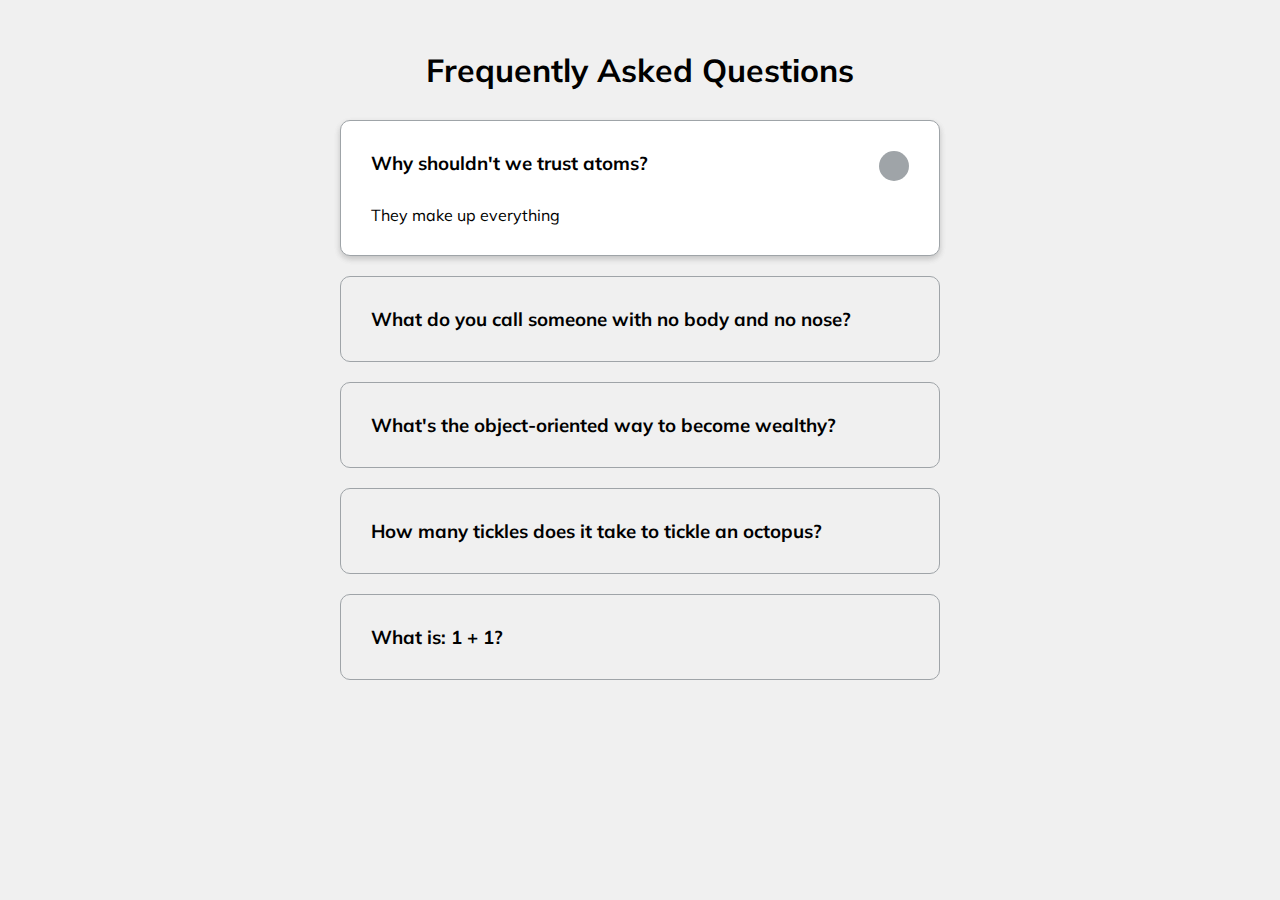
<file: FAQ/index.html>
<!DOCTYPE html>
<html lang="en">
<head>
  <meta charset="UTF-8">
  <meta http-equiv="X-UA-Compatible" content="IE=edge">
  <meta name="viewport" content="width=device-width, initial-scale=1.0">
  <link rel="stylesheet" href="https://cdnjs.cloudflare.com/ajax/libs/font-awesome/5.15.2/css/all.min.css" integrity="sha512-HK5fgLBL+xu6dm/Ii3z4xhlSUyZgTT9tuc/hSrtw6uzJOvgRr2a9jyxxT1ely+B+xFAmJKVSTbpM/CuL7qxO8w==" crossorigin="anonymous" />
  <link rel="stylesheet" href="style.css">
  <title>FAQ Collapse</title>
</head>
<body>
  <h1>Frequently Asked Questions</h1>
  <div class="faq-container">
    <div class="faq active">
      <h3 class="faq-title">
        Why shouldn't we trust atoms?
      </h3>

      <p class="faq-text">
        They make up everything
      </p>

      <button class="faq-toggle">
        <i class="fas fa-chevron-down"></i>
        <i class="fas fa-times"></i>
      </button>
    </div>

    <div class="faq">
      <h3 class="faq-title">
        What do you call someone with no body and no nose?
      </h3>
      <p class="faq-text">
        Nobody knows.
      </p>
      <button class="faq-toggle">
        <i class="fas fa-chevron-down"></i>
        <i class="fas fa-times"></i>
      </button>
    </div>
    
    <div class="faq">
      <h3 class="faq-title">
        What's the object-oriented way to become wealthy?
      </h3>
      <p class="faq-text">
        Inheritance.
      </p>
      <button class="faq-toggle">
        <i class="fas fa-chevron-down"></i>
        <i class="fas fa-times"></i>
      </button>
    </div>
    
    <div class="faq">
      <h3 class="faq-title">
        How many tickles does it take to tickle an octopus?
      </h3>
      <p class="faq-text">
        Ten-tickles!
      </p>
      <button class="faq-toggle">
        <i class="fas fa-chevron-down"></i>
        <i class="fas fa-times"></i>
      </button>
    </div>
    
    <div class="faq">
      <h3 class="faq-title">
        What is: 1 + 1?
      </h3>
      <p class="faq-text">
        Depends on who are you asking.
      </p>
      <button class="faq-toggle">
        <i class="fas fa-chevron-down"></i>
        <i class="fas fa-times"></i>
      </button>
    </div>
  </div>
  <script src="script.js"></script>
</body>
</html>
</file>
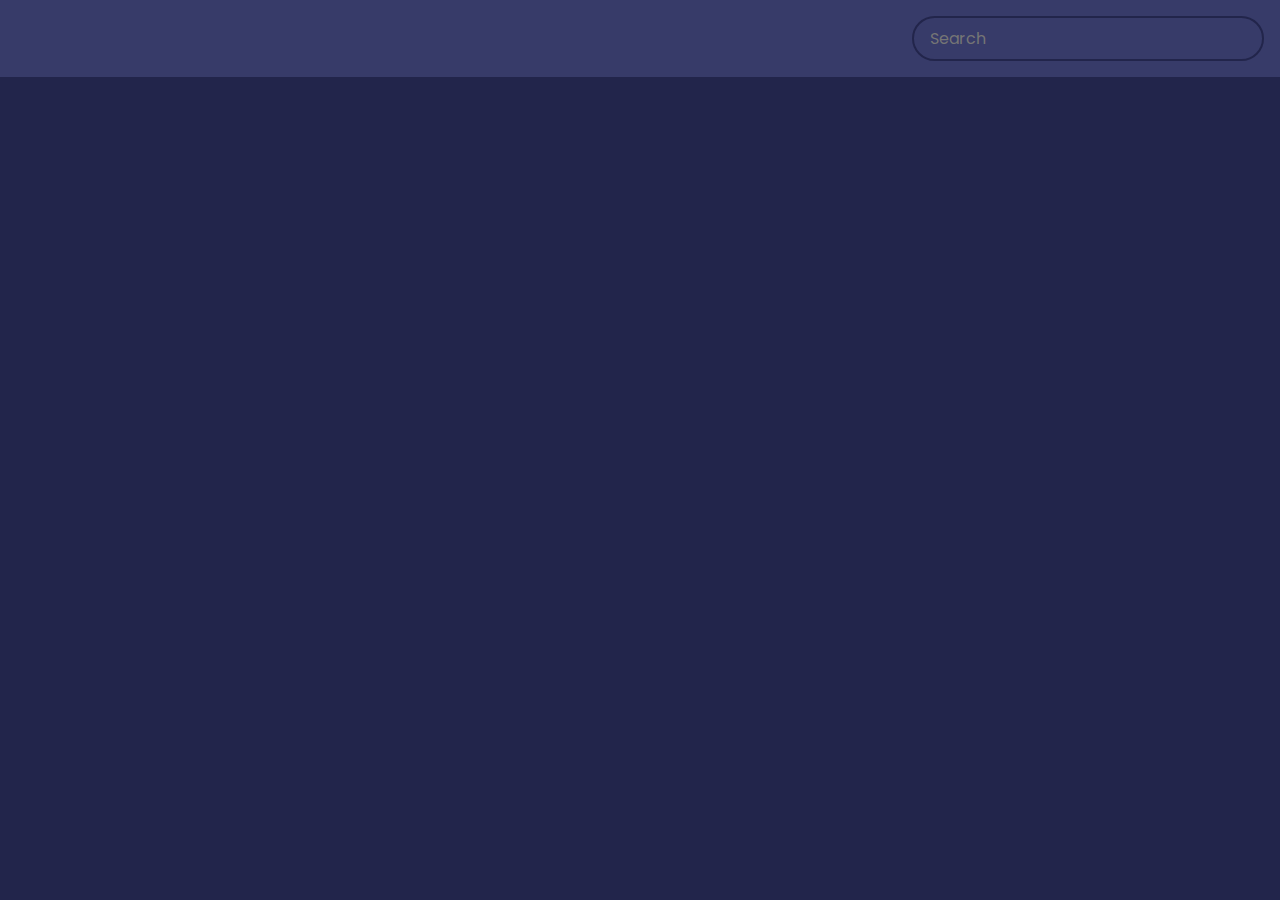
<file: movieApp/index.html>
<!DOCTYPE html>
<html lang="en">
<head>
  <meta charset="UTF-8">
  <meta http-equiv="X-UA-Compatible" content="IE=edge">
  <meta name="viewport" content="width=device-width, initial-scale=1.0">
  <link rel="stylesheet" href="style.css">
  <title>Movie App</title>
</head>
<body>
  <header>
    <form id="form">
      <input type="text" id="search" class="search" placeholder="Search"></input>
    </form>
  </header>

  <main id="main"></main>


  <script src="script.js"></script>
</body>
</html>
</file>
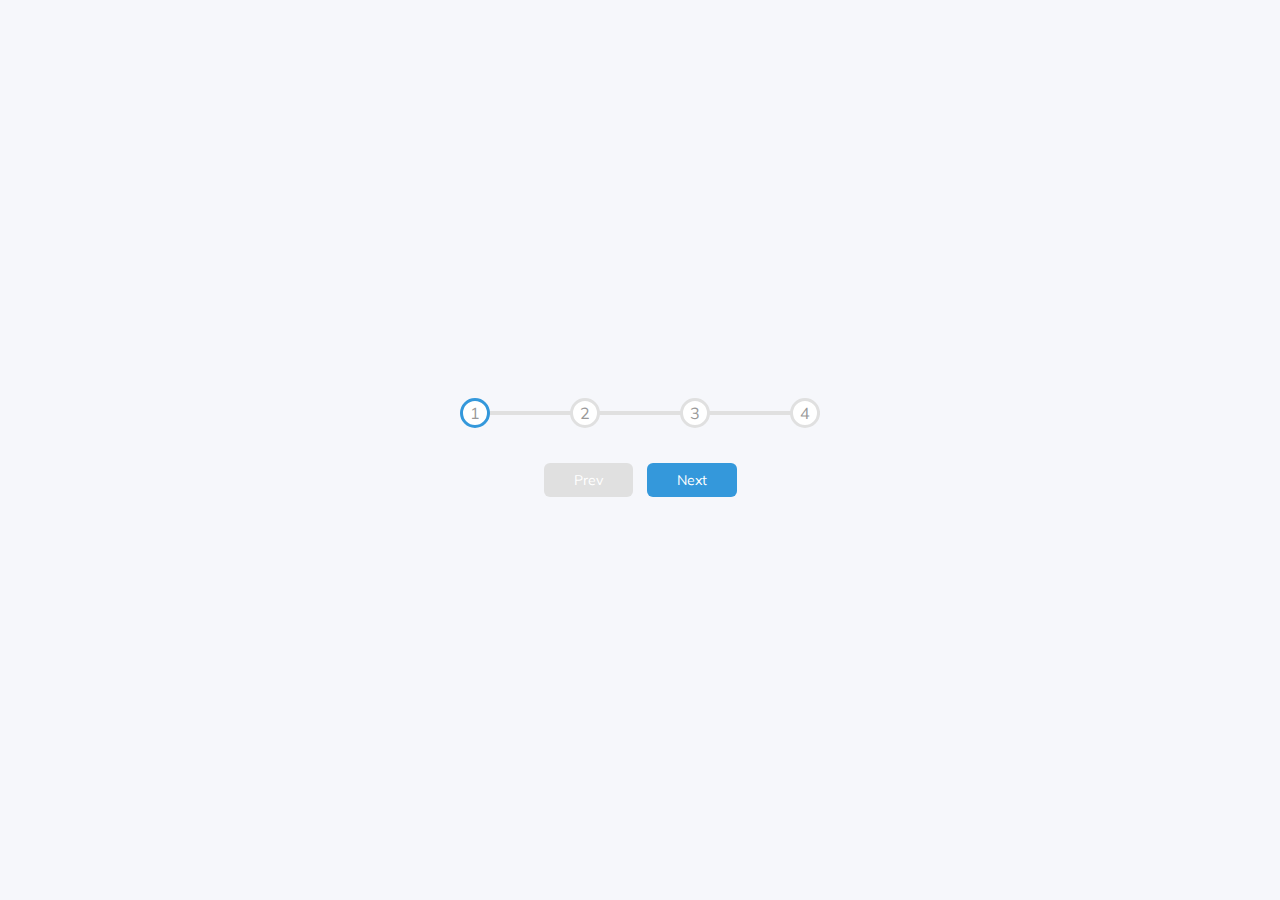
<file: progress-steps/index.html>
<!DOCTYPE html>
<html lang="en">
<head>
  <meta charset="UTF-8">
  <meta http-equiv="X-UA-Compatible" content="IE=edge">
  <meta name="viewport" content="width=device-width, initial-scale=1.0">
  <link rel="stylesheet" href="style.css">
  <title>Progress Steps</title>
</head>
<body>
  <div class="container">
    <div class="progress-container">
      <div class="progress" id="progress"></div>
      <div class="circle active">1</div>
      <div class="circle">2</div>
      <div class="circle">3</div>
      <div class="circle">4</div>
    </div>

    <button class="btn" id="prev" disabled>Prev</button>
    <button class="btn" id="next">Next</button>
  </div>
  
  <script src="script.js"></script>
</body>
</html>
</file>
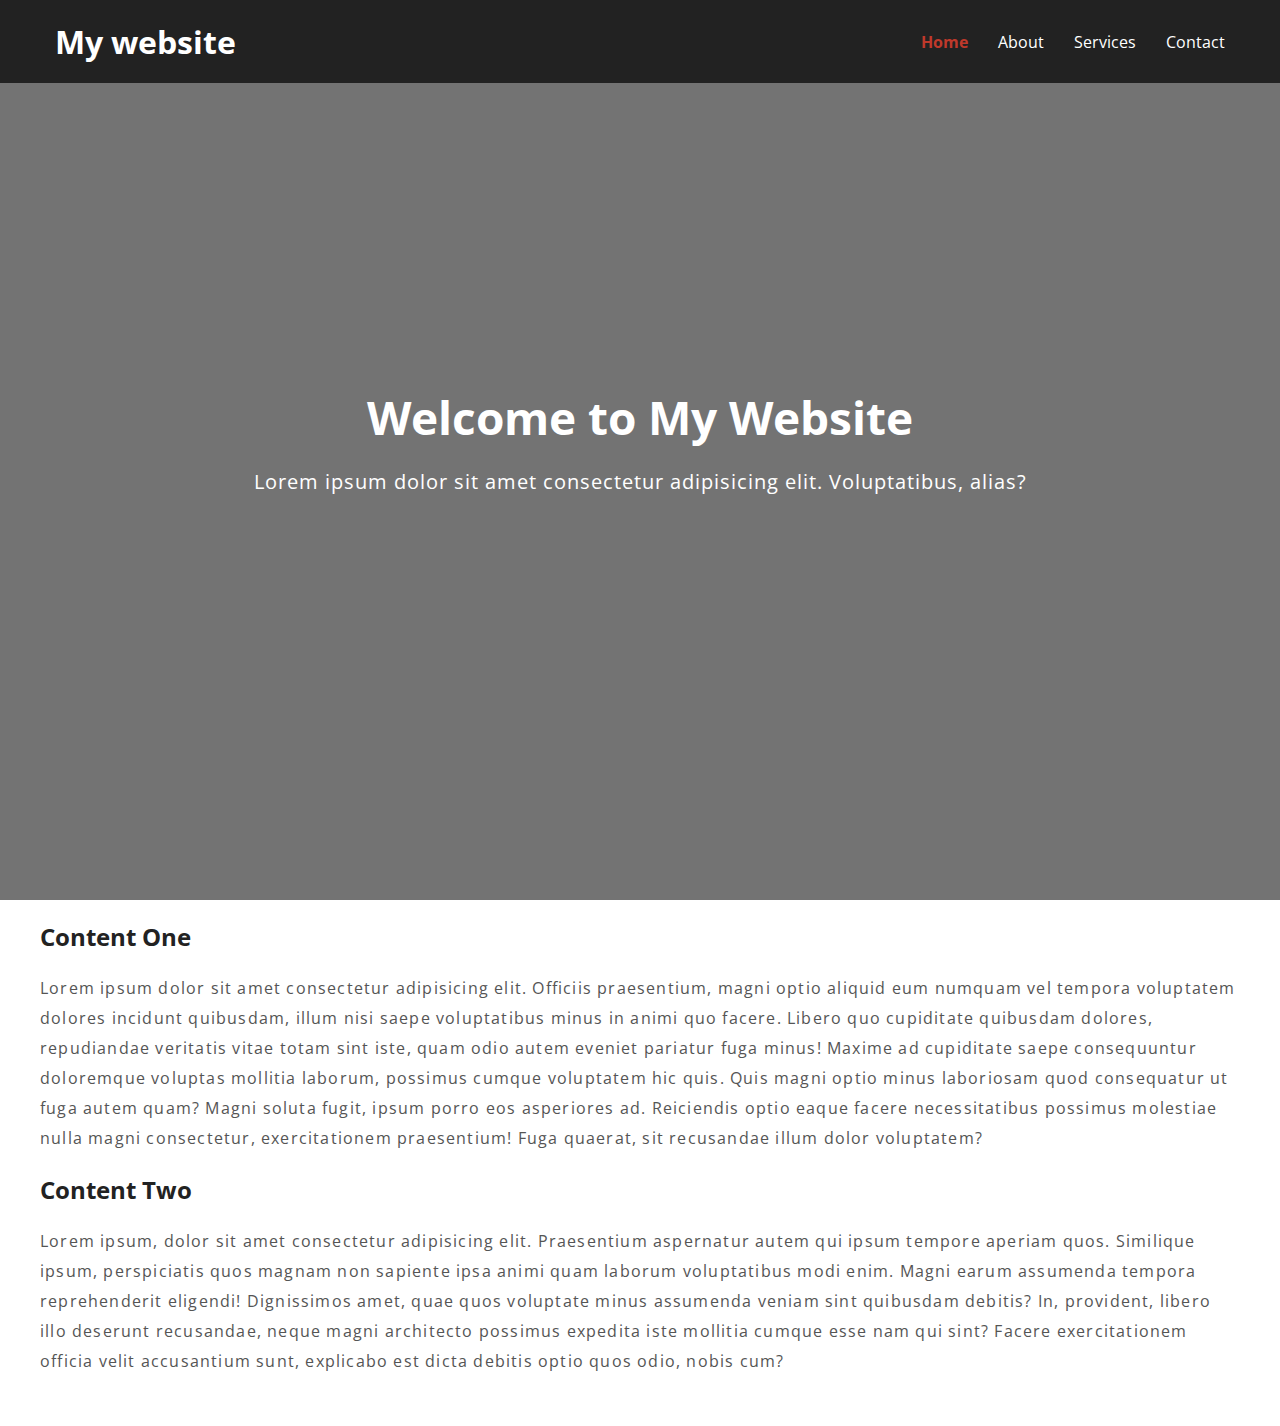
<file: stickyNavbar/index.html>
<!DOCTYPE html>
<html lang="en">
<head>
  <meta charset="UTF-8">
  <meta http-equiv="X-UA-Compatible" content="IE=edge">
  <meta name="viewport" content="width=device-width, initial-scale=1.0">
  <link rel="stylesheet" href="style.css">
  <title>Sticky Navbar</title>
</head>
<body>
  <nav class="nav">
    <div class="container">
      <h1 class="logo"><a href="/index.html">My website</a></h1>
      <ul>
        <li><a href="#" class="current">Home</a></li>
        <li><a href="#">About</a></li>
        <li><a href="#">Services</a></li>
        <li><a href="#">Contact</a></li>
      </ul>
    </div>
  </nav>

  <div class="hero">
    <div class="conatiner">
      <h1>Welcome to My Website</h1>
      <p>Lorem ipsum dolor sit amet consectetur adipisicing elit. Voluptatibus, alias?</p>
    </div>
  </div>

  <section class="container content">
    <h2>Content One</h2>
    <p>Lorem ipsum dolor sit amet consectetur adipisicing elit. Officiis praesentium, magni optio aliquid eum numquam vel tempora voluptatem dolores incidunt quibusdam, illum nisi saepe voluptatibus minus in animi quo facere. Libero quo cupiditate quibusdam dolores, repudiandae veritatis vitae totam sint iste, quam odio autem eveniet pariatur fuga minus! Maxime ad cupiditate saepe consequuntur doloremque voluptas mollitia laborum, possimus cumque voluptatem hic quis. Quis magni optio minus laboriosam quod consequatur ut fuga autem quam? Magni soluta fugit, ipsum porro eos asperiores ad. Reiciendis optio eaque facere necessitatibus possimus molestiae nulla magni consectetur, exercitationem praesentium! Fuga quaerat, sit recusandae illum dolor voluptatem?</p>

    <h3>Content Two</h3>
    <p>Lorem ipsum, dolor sit amet consectetur adipisicing elit. Praesentium aspernatur autem qui ipsum tempore aperiam quos. Similique ipsum, perspiciatis quos magnam non sapiente ipsa animi quam laborum voluptatibus modi enim. Magni earum assumenda tempora reprehenderit eligendi! Dignissimos amet, quae quos voluptate minus assumenda veniam sint quibusdam debitis? In, provident, libero illo deserunt recusandae, neque magni architecto possimus expedita iste mollitia cumque esse nam qui sint? Facere exercitationem officia velit accusantium sunt, explicabo est dicta debitis optio quos odio, nobis cum?</p>
  </section>


  <script src="script.js"></script>
</body>
</html>
</file>
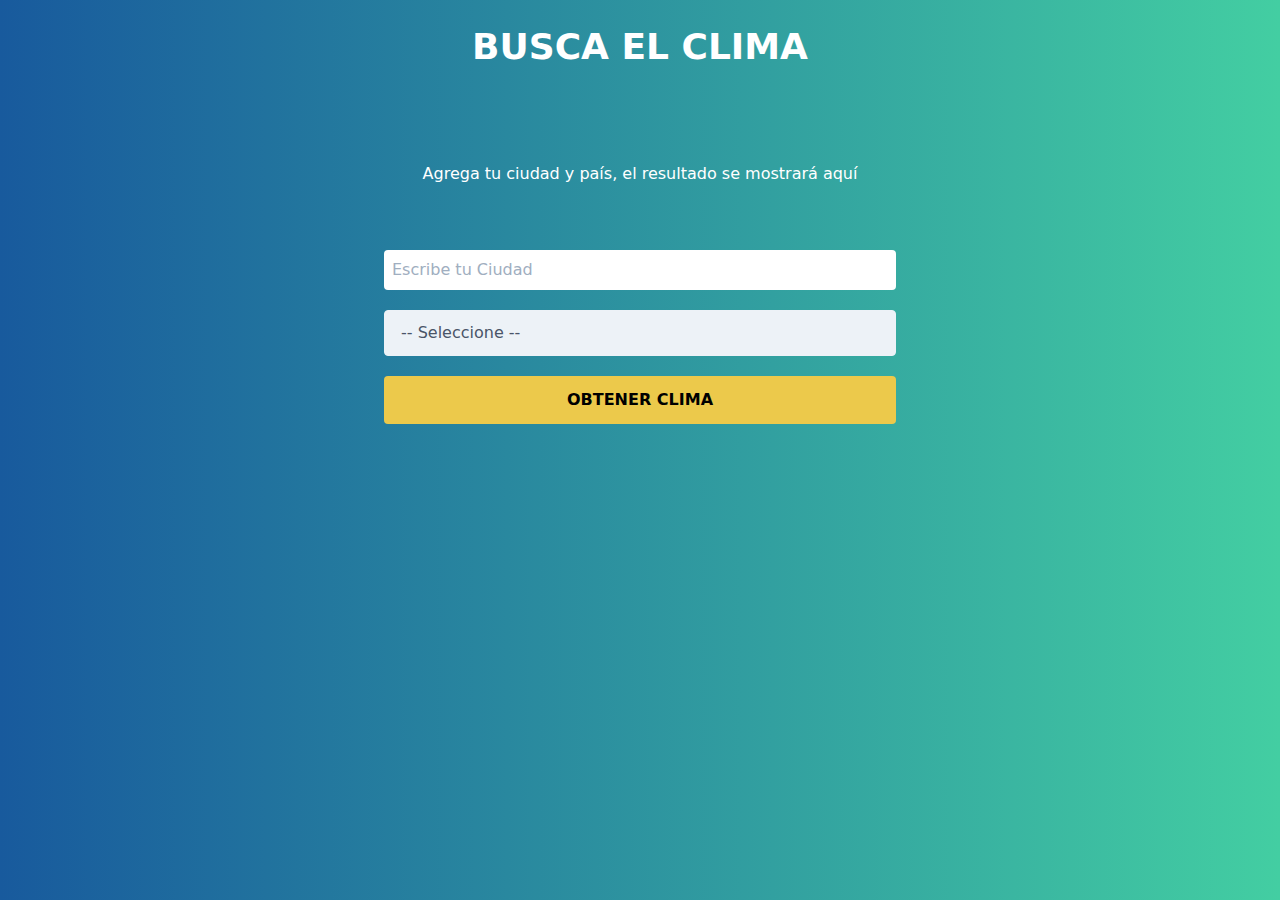
<file: weather/index.html>
<!DOCTYPE html>
<html lang="en">
<head>
    <meta charset="UTF-8">
    <meta name="viewport" content="width=device-width, initial-scale=1.0">
    <title>Clima - JavaScript Moderno</title>

    <link href="css/style.css" rel="stylesheet">
    <link href="css/tailwind.min.css" rel="stylesheet">
</head>
<body>

    <div class="container mx-auto ">
        <h1 id="titulo" class="text-4xl mt-5 text-white font-bold uppercase text-center">Busca el Clima</h1>
        <div class="max-w-lg mx-auto ">

            <div class="p-6 mt-10">
                <div id="resultado">
                    <p class="text-center text-white mt-6">Agrega tu ciudad y país, el resultado se mostrará aquí</p>
                </div>
            </div>
            
            <form id="formulario" class="mt-10 " action="#" method="POST">
                <div class="mt-5">
                    <input 
                        type="text" 
                        name="ciudad"
                        id="ciudad"
                        placeholder="Escribe tu Ciudad"
                        class="w-full p-2 rounded"
                    />
                </div>
                <div class="mt-5">
                    <select 
                        class="block appearance-none w-full bg-gray-200 border border-gray-200 text-gray-700 py-3 px-4 pr-8 rounded leading-tight focus:outline-none focus:bg-white focus:border-gray-500" 
                        id="pais"
                    >
                        <option disabled selected value="">-- Seleccione --</option>
                        <option value="AR">Argentina</option>
                        <option value="CO">Colombia</option>
                        <option value="CR">Costa Rica</option>
                        <option value="ES">España</option>
                        <option value="US">Estados Unidos</option>
                        <option value="MX">México</option>
                        <option value="US">USA</option>
                    </select>
                </div>

                <input 
                    type="submit"
                    class="mt-5 w-full bg-yellow-500 p-3  uppercase font-bold cursor-pointer rounded"
                    value="Obtener Clima"
                />

            </form>

     
        </div>
    </div>

    <script src="js/app.js"></script>
</body>
</html>
</file>
<file: FAQ/style.css>
@import url("https://fonts.googleapis.com/css?family=Muli&display=swap");

* {
  box-sizing: border-box;
}

body {
  font-family: "Muli", sans-serif;
  background-color: #f0f0f0;
}

h1 {
  margin: 50px 0 30px;
  text-align: center;
}

.faq-container {
  max-width: 600px;
  margin: 0 auto;
}

.faq {
  background-color: transparent;
  border: 1px solid #9fa4a8;
  border-radius: 10px;
  margin: 20px 0;
  padding: 30px;
  position: relative;
  overflow: hidden;
  transition: 0.3s ease;
}

.faq.active {
  background-color: #fff;
  box-shadow: 0 3px 6px rgba(0, 0, 0, 0.1), 0 3px 6px rgba(0, 0, 0, 0.1);
}

.faq.active::before,
.faq.active::after {
  content: "\f075";
  font-family: "Font Awesome 5 Free";
  color: #2ecc71;
  font-size: 7rem;
  position: absolute;
  opacity: 0.2;
  top: 20px;
  left: 20px;
  z-index: 0;
}

.faq.active::before {
  color: #3498db;
  top: -10px;
  left: -30px;
  transform: rotateY(180deg);
}

.faq-title {
  margin: 0 35px 0 0;
}

.faq-text {
  display: none;
  margin: 30px 0 0;
}

.faq.active .faq-text {
  display: block;
}

.faq-toggle {
  background-color: transparent;
  border: 0;
  border-radius: 50%;
  cursor: pointer;
  display: flex;
  align-items: center;
  justify-content: center;
  font-size: 16px;
  padding: 0;
  position: absolute;
  top: 30px;
  right: 30px;
  height: 30px;
  width: 30px;
}

.faq-toggle:focus {
  outline: 0;
}

.faq-toggle .fa-times {
  display: none;
}

.faq.active .faq-toggle .fa-times {
  color: #fff;
  display: block;
}

.faq.active .faq-toggle .fa-chevron-down {
  display: none;
}

.faq.active .faq-toggle {
  background-color: #9fa4a8;
}
</file>
<file: movieApp/style.css>
@import url("https://fonts.googleapis.com/css?family=Poppins&display=swap");

:root {
  --primary-color: #22254b;
  --secondary-color: #373b69;
}

* {
  box-sizing: border-box;
}

body {
  background-color: var(--primary-color);
  font-family: "Poppins", sans-serif;
  margin: 0;
}

header {
  padding: 1rem;
  display: flex;
  justify-content: flex-end;
  background-color: var(--secondary-color);
}

.search {
  background-color: transparent;
  border: 2px solid var(--primary-color);
  border-radius: 50px;
  font-family: inherit;
  font-size: 1rem;
  padding: 0.5rem 1rem;
  color: #fff;
}

.seach::placeholder {
  color: #7378c5;
}

.search:focus {
  outline: none;
  background-color: var(--primary-color);
}

main {
  display: flex;
  flex-wrap: wrap;
}

.movie {
  width: 300px;
  margin: 1rem;
  background-color: var(--secondary-color);
  box-shadow: 0 4px 5px rgba(0, 0, 0, 0.2);
  position: relative;
  overflow: hidden;
  border-radius: 3px;
}

.movie img {
  width: 100%;
}

.movie-info {
  color: #eee;
  display: flex;
  align-items: center;
  justify-content: space-between;
  padding: 0.5rem 1rem 1rem;
  letter-spacing: 0.5px;
}

.movie-info h3 {
  margin-top: 0;
}

.movie-info span {
  background-color: var(--primary-color);
  padding: 0.25rem 0.5rem;
  border-radius: 3px;
  font-weight: bold;
}

.movie-info span.green {
  color: lightgreen;
}

.movie-info span.orange {
  color: orange;
}

.movie-info span.red {
  color: red;
}

.overview {
  background-color: #fff;
  padding: 2rem;
  position: absolute;
  left: 0;
  right: 0;
  bottom: 0;
  max-height: 100%;
  transform: translateY(101%);
  transition: transform 0.3s ease-in;
}

.movie:hover .overview {
  transform: translateY(0);
}
</file>
<file: progress-steps/style.css>
@import url("https://fonts.googleapis.com/css?family=Muli&display=swap");

:root {
  --line-border-fill: #3498db;
  --line-border-empty: #e0e0e0;
}
* {
  box-sizing: border-box;
}

body {
  background-color: #f6f7fb;
  font-family: "Muli", sans-serif;
  display: flex;
  flex-direction: column;
  align-items: center;
  justify-content: center;
  height: 100vh;
  overflow: hidden;
  margin: 0;
}

.container {
  text-align: center;
}

.progress-container {
  display: flex;
  justify-content: space-between;
  position: relative;
  margin-bottom: 30px;
  max-width: 100%;
  width: 360px;
}

.progress-container::before {
  content: "";
  background-color: var(--line-border-empty);
  position: absolute;
  top: 50%;
  left: 0;
  transform: translateY(-50%);
  height: 4px;
  width: 100%;
  z-index: -1;
}

.progress {
  background-color: var(--line-border-fill);
  position: absolute;
  top: 50%;
  left: 0;
  transform: translateY(-50%);
  height: 4px;
  width: 0%;
  z-index: -1;
  transition: 0.4s ease;
}

.circle {
  background-color: #fff;
  color: #999;
  border-radius: 50%;
  height: 30px;
  width: 30px;
  display: flex;
  align-items: center;
  justify-content: center;
  border: 3px solid var(--line-border-empty);
  transition: 0.4s ease;
}

.circle.active {
  border-color: var(--line-border-fill);
}

.btn {
  background-color: var(--line-border-fill);
  color: #fff;
  border: 0;
  border-radius: 6px;
  cursor: pointer;
  font-family: inherit;
  padding: 8px 30px;
  margin: 5px;
  font-size: 14px;
}

.btn:active {
  transform: scale(0.98);
}

.btn:focus {
  outline: 0;
}

.btn:disabled {
  background-color: var(--line-border-empty);
  cursor: not-allowed;
}
</file>
<file: stickyNavbar/style.css>
@import url("https://fonts.googleapis.com/css?family=Open+Sans");

* {
  box-sizing: border-box;
  margin: 0;
  padding: 0;
}

body {
  font-family: "Open Sans", sans-serif;
  color: #222;
  padding-bottom: 50px;
}

.container {
  max-width: 1200px;
  margin: 0 auto;
}

/* nav */
.nav {
  position: fixed;
  background-color: #222;
  top: 0;
  left: 0;
  right: 0;
  transition: all 0.3s ease-in-out;
}

.nav .container {
  display: flex;
  justify-content: space-between;
  align-items: center;
  padding: 20px 0;
  transition: all 0.3s ease-in-out;
}

.nav ul {
  display: flex;
  list-style-type: none;
  align-items: center;
  justify-content: center;
}

.nav a {
  color: #fff;
  text-decoration: none;
  padding: 7px 15px;
  transition: all 0.3s ease-in-out;
}

.nav.active {
  background-color: #fff;
  box-shadow: 0 2px 10px rgba(0, 0, 0, 0.3);
}

.nav.active a {
  color: #000;
}

.nav.active .container {
  padding: 10px 0;
}

.nav a.current,
.nav a:hover {
  color: #c0392b;
  font-weight: bold;
}

.hero {
  background-image: url("https://images.pexels.com/photos/6058325/pexels-photo-6058325.jpeg?auto=compress&cs=tinysrgb&h=650&w=940");
  height: 100vh;
  background-repeat: no-repeat;
  background-size: cover;
  background-position: bottom center;
  color: #fff;
  display: flex;
  justify-content: center;
  align-items: center;
  text-align: center;
  position: relative;
  margin-bottom: 20px;
  z-index: -2;
}

.hero::before {
  content: "";
  position: absolute;
  top: 0;
  left: 0;
  width: 100%;
  height: 100%;
  background-color: rgba(0, 0, 0, 0.55);
  z-index: -1;
}

.hero h1 {
  font-size: 46px;
  margin: -20px 0 20px;
}

.hero p {
  font-size: 20px;
  letter-spacing: 1px;
}

.content h2,
.content h3 {
  font-size: 150%;
  margin: 20px 0;
}

.content p {
  color: #555;
  line-height: 30px;
  letter-spacing: 1.2px;
}
</file>
<file: weather/css/style.css>
html {
  background: #43cea2; /* fallback for old browsers */
  background: -webkit-linear-gradient(
    to right,
    #185a9d,
    #43cea2
  ); /* Chrome 10-25, Safari 5.1-6 */
  background: linear-gradient(
    to right,
    #185a9d,
    #43cea2
  ); /* W3C, IE 10+/ Edge, Firefox 16+, Chrome 26+, Opera 12+, Safari 7+ */
}

/* spinner */
.sk-folding-cube {
  margin: 20px auto;
  width: 40px;
  height: 40px;
  position: relative;
  -webkit-transform: rotateZ(45deg);
  transform: rotateZ(45deg);
}

.sk-folding-cube .sk-cube {
  float: left;
  width: 50%;
  height: 50%;
  position: relative;
  -webkit-transform: scale(1.1);
  -ms-transform: scale(1.1);
  transform: scale(1.1);
}
.sk-folding-cube .sk-cube:before {
  content: "";
  position: absolute;
  top: 0;
  left: 0;
  width: 100%;
  height: 100%;
  background-color: #333;
  -webkit-animation: sk-foldCubeAngle 2.4s infinite linear both;
  animation: sk-foldCubeAngle 2.4s infinite linear both;
  -webkit-transform-origin: 100% 100%;
  -ms-transform-origin: 100% 100%;
  transform-origin: 100% 100%;
}
.sk-folding-cube .sk-cube2 {
  -webkit-transform: scale(1.1) rotateZ(90deg);
  transform: scale(1.1) rotateZ(90deg);
}
.sk-folding-cube .sk-cube3 {
  -webkit-transform: scale(1.1) rotateZ(180deg);
  transform: scale(1.1) rotateZ(180deg);
}
.sk-folding-cube .sk-cube4 {
  -webkit-transform: scale(1.1) rotateZ(270deg);
  transform: scale(1.1) rotateZ(270deg);
}
.sk-folding-cube .sk-cube2:before {
  -webkit-animation-delay: 0.3s;
  animation-delay: 0.3s;
}
.sk-folding-cube .sk-cube3:before {
  -webkit-animation-delay: 0.6s;
  animation-delay: 0.6s;
}
.sk-folding-cube .sk-cube4:before {
  -webkit-animation-delay: 0.9s;
  animation-delay: 0.9s;
}
@-webkit-keyframes sk-foldCubeAngle {
  0%,
  10% {
    -webkit-transform: perspective(140px) rotateX(-180deg);
    transform: perspective(140px) rotateX(-180deg);
    opacity: 0;
  }
  25%,
  75% {
    -webkit-transform: perspective(140px) rotateX(0deg);
    transform: perspective(140px) rotateX(0deg);
    opacity: 1;
  }
  90%,
  100% {
    -webkit-transform: perspective(140px) rotateY(180deg);
    transform: perspective(140px) rotateY(180deg);
    opacity: 0;
  }
}

@keyframes sk-foldCubeAngle {
  0%,
  10% {
    -webkit-transform: perspective(140px) rotateX(-180deg);
    transform: perspective(140px) rotateX(-180deg);
    opacity: 0;
  }
  25%,
  75% {
    -webkit-transform: perspective(140px) rotateX(0deg);
    transform: perspective(140px) rotateX(0deg);
    opacity: 1;
  }
  90%,
  100% {
    -webkit-transform: perspective(140px) rotateY(180deg);
    transform: perspective(140px) rotateY(180deg);
    opacity: 0;
  }
}
</file>
